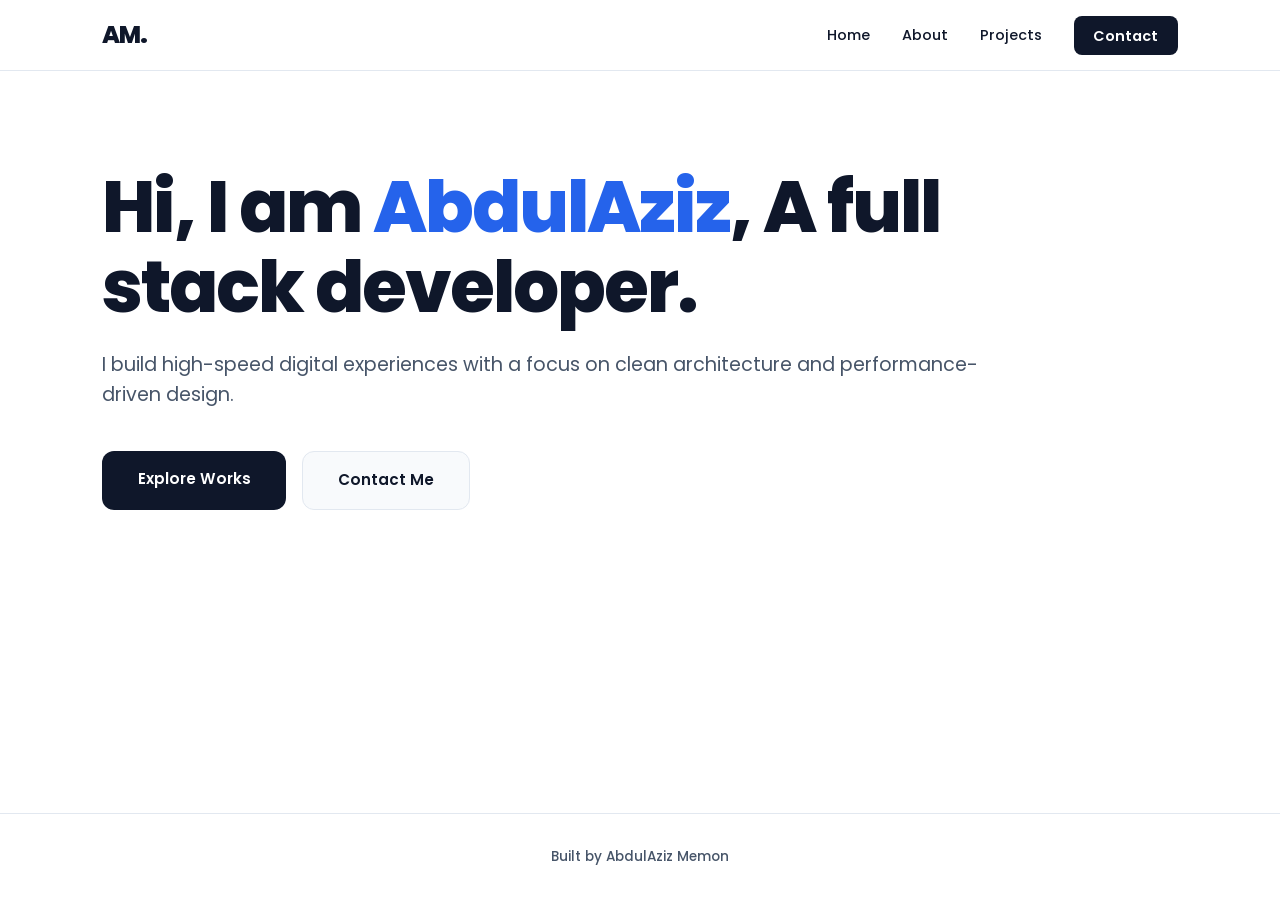
<file: index.html>
<!DOCTYPE html>
<html lang="en">
<head>
    <meta charset="UTF-8">
    <meta name="viewport" content="width=device-width, initial-scale=1.0">
    <title>AbdulAziz | Full Stack Developer</title>
    <link rel="icon" type="image/x-icon" href="favicon.ico">
    <link rel="stylesheet" href="style.css">
</head>
<body>
    <nav>
        <div class="logo">AM.</div>
        <ul class="nav-links">
            <li><a href="index.html">Home</a></li>
            <li><a href="about.html">About</a></li>
            <li><a href="projects.html">Projects</a></li>
            <li><a href="contact.html" class="nav-btn">Contact</a></li>
        </ul>
    </nav>

    <section class="hero">
        <div style="max-width: 900px;">
            <h1>Hi, I am <span style="color:var(--accent)">AbdulAziz</span>, A full stack developer.</h1>
            <p style="font-size: 1.2rem; margin-bottom: 2.5rem;">I build high-speed digital experiences with a focus on clean architecture and performance-driven design.</p>
            <div style="display: flex; gap: 1rem; flex-wrap: wrap;">
                <a href="projects.html" class="btn">Explore Works</a>
                <a href="contact.html" class="btn" style="background: var(--surface); color: var(--text-main); border: 1px solid var(--border);">Contact Me</a>
            </div>
        </div>
    </section>

    <footer>
        <p>Built by AbdulAziz Memon</p>
    </footer>
</body>
</html>
</file>
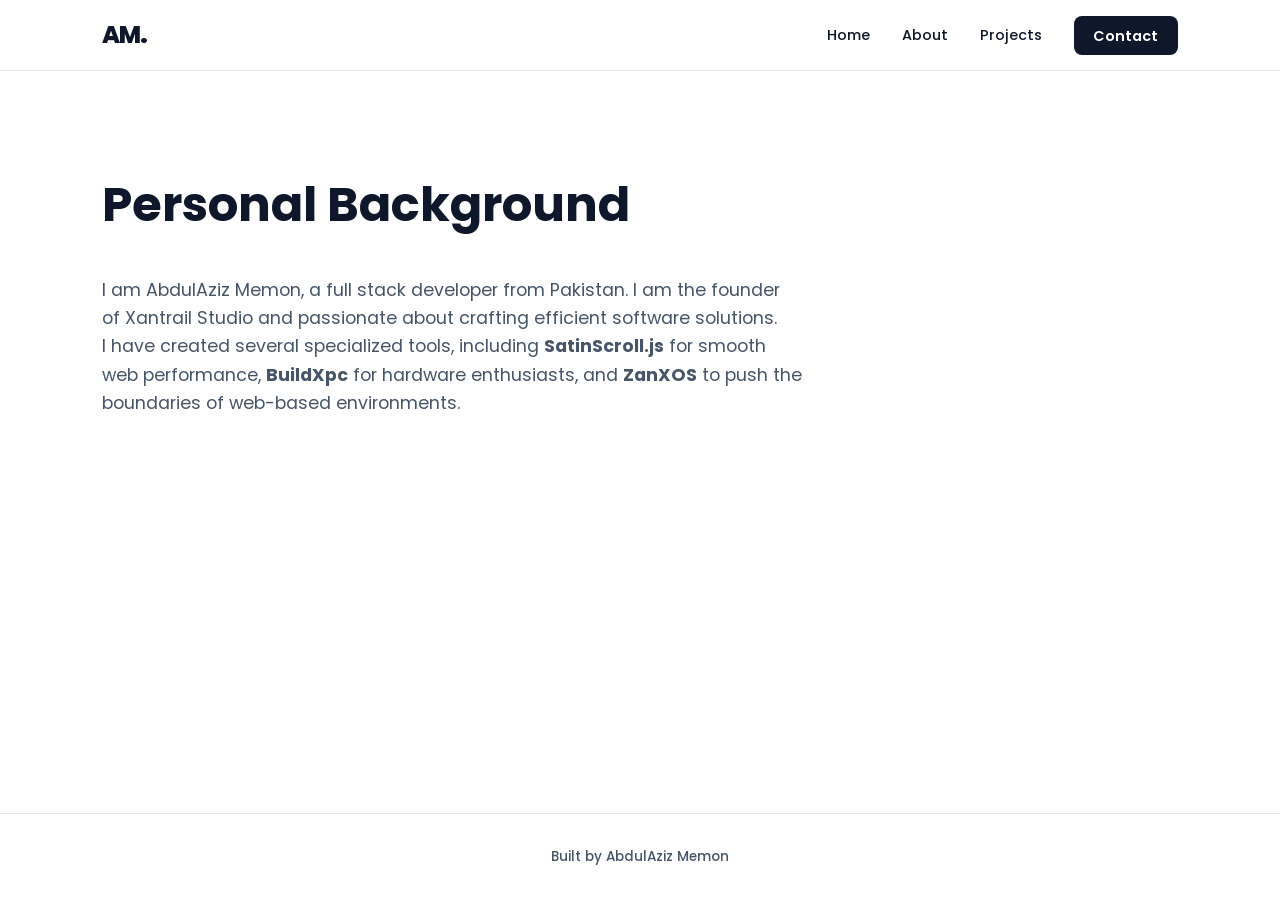
<file: about.html>
<!DOCTYPE html>
<html lang="en">
<head>
    <meta charset="UTF-8">
    <meta name="viewport" content="width=device-width, initial-scale=1.0">
    <title>About | AbdulAziz Memon</title>
    <link rel="icon" type="image/x-icon" href="favicon.ico">
    <link rel="stylesheet" href="style.css">
</head>
<body>
    <nav>
        <div class="logo">AM.</div>
        <ul class="nav-links">
            <li><a href="index.html">Home</a></li>
            <li><a href="about.html">About</a></li>
            <li><a href="projects.html">Projects</a></li>
            <li><a href="contact.html" class="nav-btn">Contact</a></li>
        </ul>
    </nav>

    <section>
        <h2 style="margin-bottom: 2rem;">Personal Background</h2>
        <div style="max-width: 700px;">
            <p>I am AbdulAziz Memon, a full stack developer from Pakistan. I am the founder of Xantrail Studio and passionate about crafting efficient software solutions.</p>
            <p>I have created several specialized tools, including <strong>SatinScroll.js</strong> for smooth web performance, <strong>BuildXpc</strong> for hardware enthusiasts, and <strong>ZanXOS</strong> to push the boundaries of web-based environments.</p>
        </div>
    </section>

    <footer>
        <p>Built by AbdulAziz Memon</p>
    </footer>
</body>
</html>
</file>
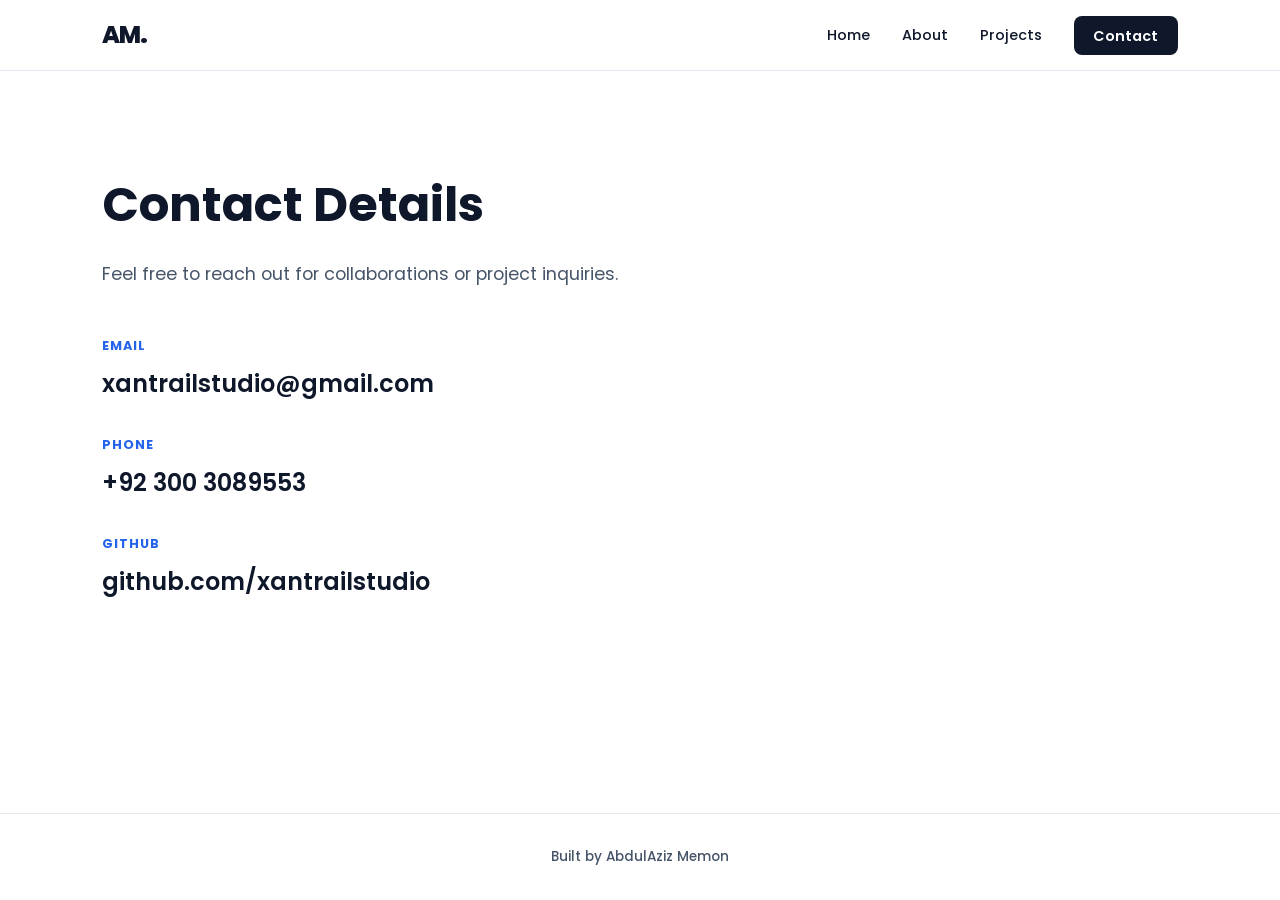
<file: contact.html>
<!DOCTYPE html>
<html lang="en">
<head>
    <meta charset="UTF-8">
    <meta name="viewport" content="width=device-width, initial-scale=1.0">
    <title>Contact | AbdulAziz</title>
    <link rel="icon" type="image/x-icon" href="favicon.ico">
    <link rel="stylesheet" href="style.css">
</head>
<body>
    <nav>
        <div class="logo">AM.</div>
        <ul class="nav-links">
            <li><a href="index.html">Home</a></li>
            <li><a href="about.html">About</a></li>
            <li><a href="projects.html">Projects</a></li>
            <li><a href="contact.html" class="nav-btn">Contact</a></li>
        </ul>
    </nav>

    <section>
        <h2 style="margin-bottom: 1rem;">Contact Details</h2>
        <p style="margin-bottom: 3rem;">Feel free to reach out for collaborations or project inquiries.</p>
        
        <div style="display: flex; flex-direction: column; gap: 2rem;">
            <div>
                <p style="font-size: 0.8rem; text-transform: uppercase; letter-spacing: 1px; font-weight: 700; color: var(--accent); margin-bottom: 0.5rem;">Email</p>
                <a href="mailto:xantrailstudio@gmail.com" style="font-size: 1.5rem; font-weight: 600; color: var(--text-main); text-decoration: none;">xantrailstudio@gmail.com</a>
            </div>

            <div>
                <p style="font-size: 0.8rem; text-transform: uppercase; letter-spacing: 1px; font-weight: 700; color: var(--accent); margin-bottom: 0.5rem;">Phone</p>
                <a href="tel:+923003089553" style="font-size: 1.5rem; font-weight: 600; color: var(--text-main); text-decoration: none;">+92 300 3089553</a>
            </div>

            <div>
                <p style="font-size: 0.8rem; text-transform: uppercase; letter-spacing: 1px; font-weight: 700; color: var(--accent); margin-bottom: 0.5rem;">GitHub</p>
                <a href="https://www.github.com/xantrailstudio" target="_blank" style="font-size: 1.5rem; font-weight: 600; color: var(--text-main); text-decoration: none;">github.com/xantrailstudio</a>
            </div>
        </div>
    </section>

    <footer>
        <p>Built by AbdulAziz Memon</p>
    </footer>
</body>
</html>
</file>
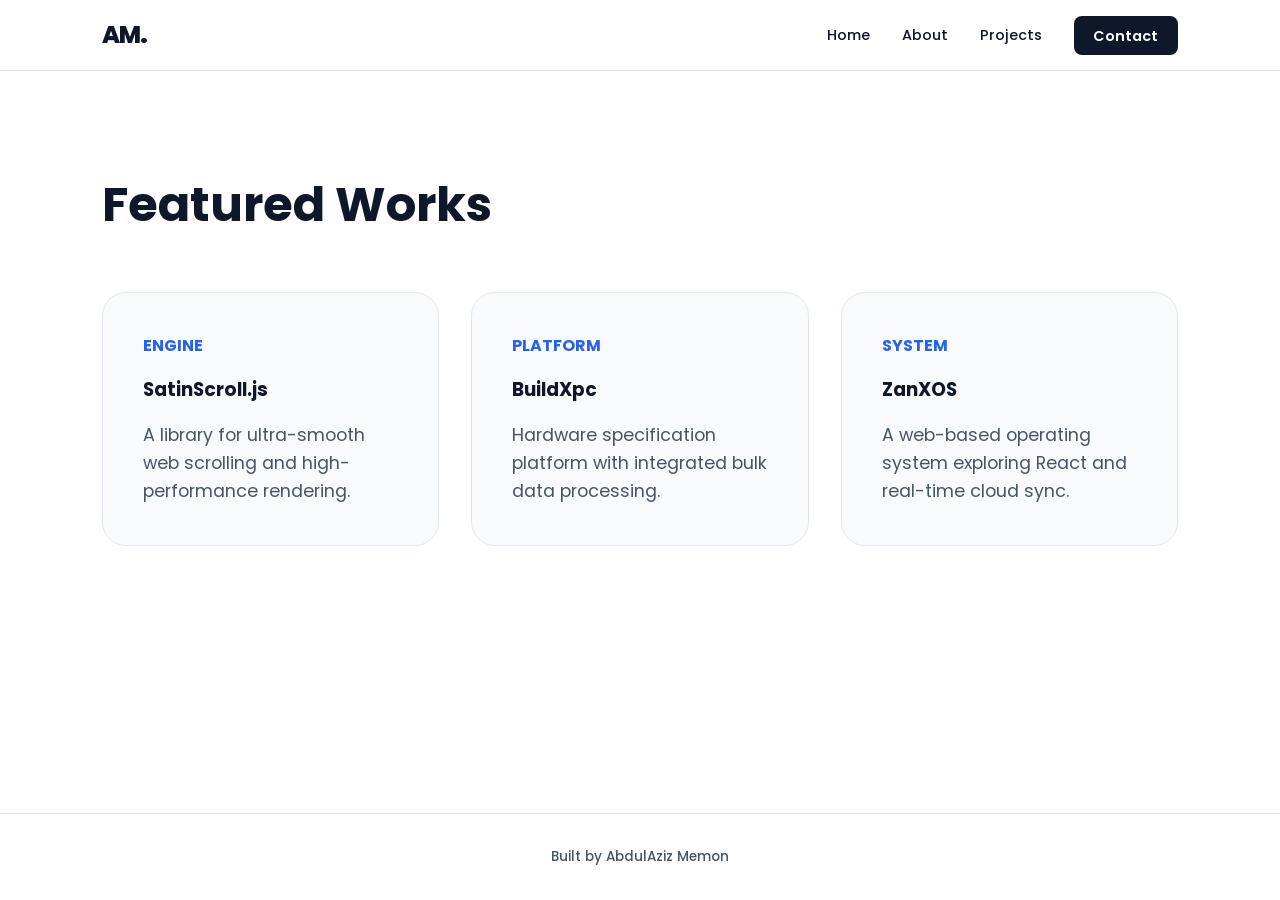
<file: projects.html>
<!DOCTYPE html>
<html lang="en">
<head>
    <meta charset="UTF-8">
    <meta name="viewport" content="width=device-width, initial-scale=1.0">
    <title>Projects | AbdulAziz</title>
    <link rel="icon" type="image/x-icon" href="favicon.ico">
    <link rel="stylesheet" href="style.css">
</head>
<body>
    <nav>
        <div class="logo">AM.</div>
        <ul class="nav-links">
            <li><a href="index.html">Home</a></li>
            <li><a href="about.html">About</a></li>
            <li><a href="projects.html">Projects</a></li>
            <li><a href="contact.html" class="nav-btn">Contact</a></li>
        </ul>
    </nav>

    <section>
        <h2 style="margin-bottom: 3rem;">Featured Works</h2>
        <div class="grid">
            <div class="card">
                <span style="color: var(--accent); font-weight: 700;">ENGINE</span>
                <h3 style="margin: 1rem 0;">SatinScroll.js</h3>
                <p>A library for ultra-smooth web scrolling and high-performance rendering.</p>
            </div>
            <div class="card">
                <span style="color: var(--accent); font-weight: 700;">PLATFORM</span>
                <h3 style="margin: 1rem 0;">BuildXpc</h3>
                <p>Hardware specification platform with integrated bulk data processing.</p>
            </div>
            <div class="card">
                <span style="color: var(--accent); font-weight: 700;">SYSTEM</span>
                <h3 style="margin: 1rem 0;">ZanXOS</h3>
                <p>A web-based operating system exploring React and real-time cloud sync.</p>
            </div>
        </div>
    </section>

    <footer>
        <p>Built by AbdulAziz Memon</p>
    </footer>
</body>
</html>
</file>
<file: style.css>
@import url('https://fonts.googleapis.com/css2?family=Poppins:wght@300;400;500;600;700;800&display=swap');

:root {
    --bg: #ffffff;
    --surface: #f8fafc;
    --text-main: #0f172a;
    --text-muted: #475569;
    --accent: #2563eb;
    --border: #e2e8f0;
    --shadow: 0 10px 30px -10px rgba(0, 0, 0, 0.1);
}

* {
    margin: 0;
    padding: 0;
    box-sizing: border-box;
    font-family: 'Poppins', sans-serif;
}

body {
    background-color: var(--bg);
    color: var(--text-main);
    line-height: 1.6;
    overflow-x: hidden;
    display: flex;
    flex-direction: column;
    min-height: 100vh;
}

nav {
    display: flex;
    justify-content: space-between;
    align-items: center;
    padding: 1rem 8%;
    position: sticky;
    top: 0;
    background: rgba(255, 255, 255, 0.8);
    backdrop-filter: blur(10px);
    z-index: 1000;
    border-bottom: 1px solid var(--border);
}

.logo {
    font-size: 1.5rem;
    font-weight: 800;
    letter-spacing: -1px;
}

.nav-links {
    display: flex;
    list-style: none;
    gap: 2rem;
    align-items: center;
}

.nav-links a {
    text-decoration: none;
    color: var(--text-main);
    font-weight: 500;
    font-size: 0.9rem;
    transition: color 0.3s ease;
}

.nav-links a:hover {
    color: var(--accent);
}

.nav-btn {
    padding: 0.6rem 1.2rem;
    background: var(--text-main);
    color: white !important;
    border-radius: 8px;
    font-weight: 600 !important;
    transition: all 0.3s ease;
}

.nav-btn:hover {
    background: var(--accent);
    transform: translateY(-2px);
}

section {
    padding: 6rem 8%;
    flex: 1;
}

h1 {
    font-size: clamp(2.2rem, 8vw, 4.5rem);
    font-weight: 800;
    letter-spacing: -2px;
    line-height: 1.1;
    margin-bottom: 1.5rem;
}

h2 {
    font-size: clamp(1.8rem, 5vw, 3rem);
    font-weight: 700;
}

p {
    color: var(--text-muted);
    font-size: clamp(1rem, 2vw, 1.1rem);
}

.btn {
    display: inline-block;
    padding: 1rem 2.2rem;
    background: var(--text-main);
    color: white;
    text-decoration: none;
    border-radius: 12px;
    font-weight: 600;
    font-size: 0.95rem;
    transition: all 0.3s ease;
    text-align: center;
}

.btn:hover {
    transform: translateY(-3px);
    box-shadow: 0 12px 24px rgba(0,0,0,0.15);
    background: var(--accent);
}

.grid {
    display: grid;
    grid-template-columns: repeat(auto-fit, minmax(300px, 1fr));
    gap: 2rem;
}

.card {
    padding: 2.5rem;
    background: var(--surface);
    border: 1px solid var(--border);
    border-radius: 24px;
    transition: all 0.4s cubic-bezier(0.175, 0.885, 0.32, 1.275);
}

.card:hover {
    background: white;
    transform: translateY(-12px);
    border-color: var(--accent);
    box-shadow: var(--shadow);
}

.error-page {
    display: flex;
    align-items: center;
    justify-content: center;
}

.error-container {
    max-width: 600px;
}

.error-code {
    font-size: clamp(5rem, 15vw, 10rem);
    color: var(--accent);
    margin-bottom: 0;
    opacity: 0.2;
}

footer {
    text-align: center;
    padding: 2rem 8%;
    border-top: 1px solid var(--border);
    background: var(--bg);
}

footer p {
    font-size: 0.85rem;
    font-weight: 500;
    color: var(--text-muted);
}

@media (max-width: 768px) {
    nav {
        padding: 1rem 5%;
        flex-direction: column;
        gap: 1rem;
    }

    .nav-links {
        gap: 1.2rem;
        font-size: 0.8rem;
    }

    section {
        padding: 4rem 5%;
        text-align: center;
    }

    .grid {
        grid-template-columns: 1fr;
    }

    .btn {
        width: 100%;
    }
    
    .card {
        padding: 2rem;
    }
}

@media (max-width: 480px) {
    h1 {
        letter-spacing: -1px;
    }
    
    .nav-links {
        display: grid;
        grid-template-columns: 1fr 1fr;
        text-align: center;
        width: 100%;
    }
}
</file>
